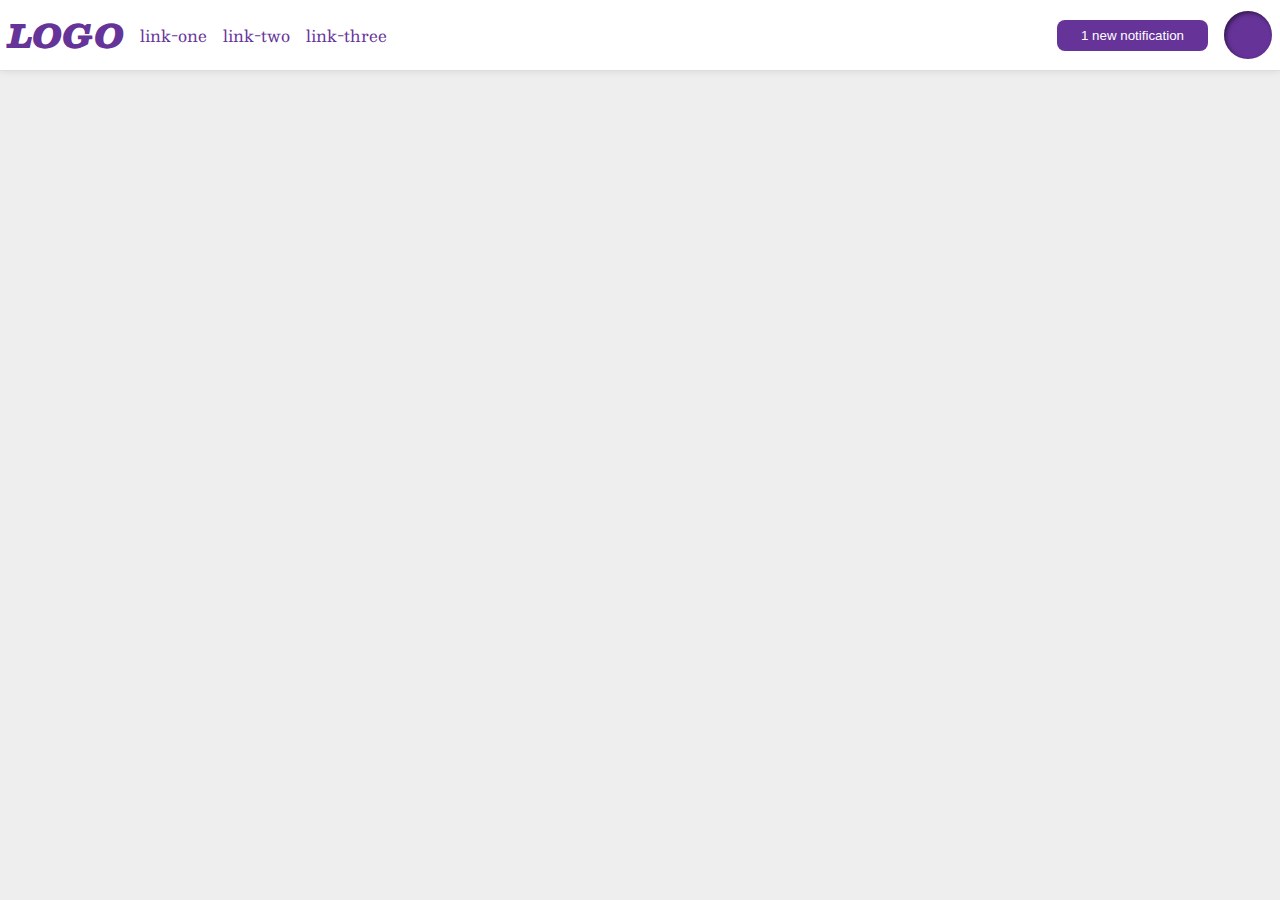
<file: flex/03-flex-header-2/index.html>
<!DOCTYPE html>
<html lang="en">
  <head>
    <meta charset="UTF-8">
    <meta http-equiv="X-UA-Compatible" content="IE=edge">
    <meta name="viewport" content="width=device-width, initial-scale=1.0">
    <title>Flex Header 2</title>
    <link rel="stylesheet" href="style.css">
  </head>
  <body>
    <div class="header">
      <div class="left-nav">
        <div class="logo">
          LOGO
        </div>
        <ul class="links">
          <li><a href="google.com">link-one</a></li>
          <li><a href="google.com">link-two</a></li>
          <li><a href="google.com">link-three</a></li>
        </ul>
      </div>
      <div class="right-nav">
        <button class="notifications">
          1 new notification
        </button>
        <div class="profile-image"></div>
      </div>
    </div>
  </body>
</html>
</file>
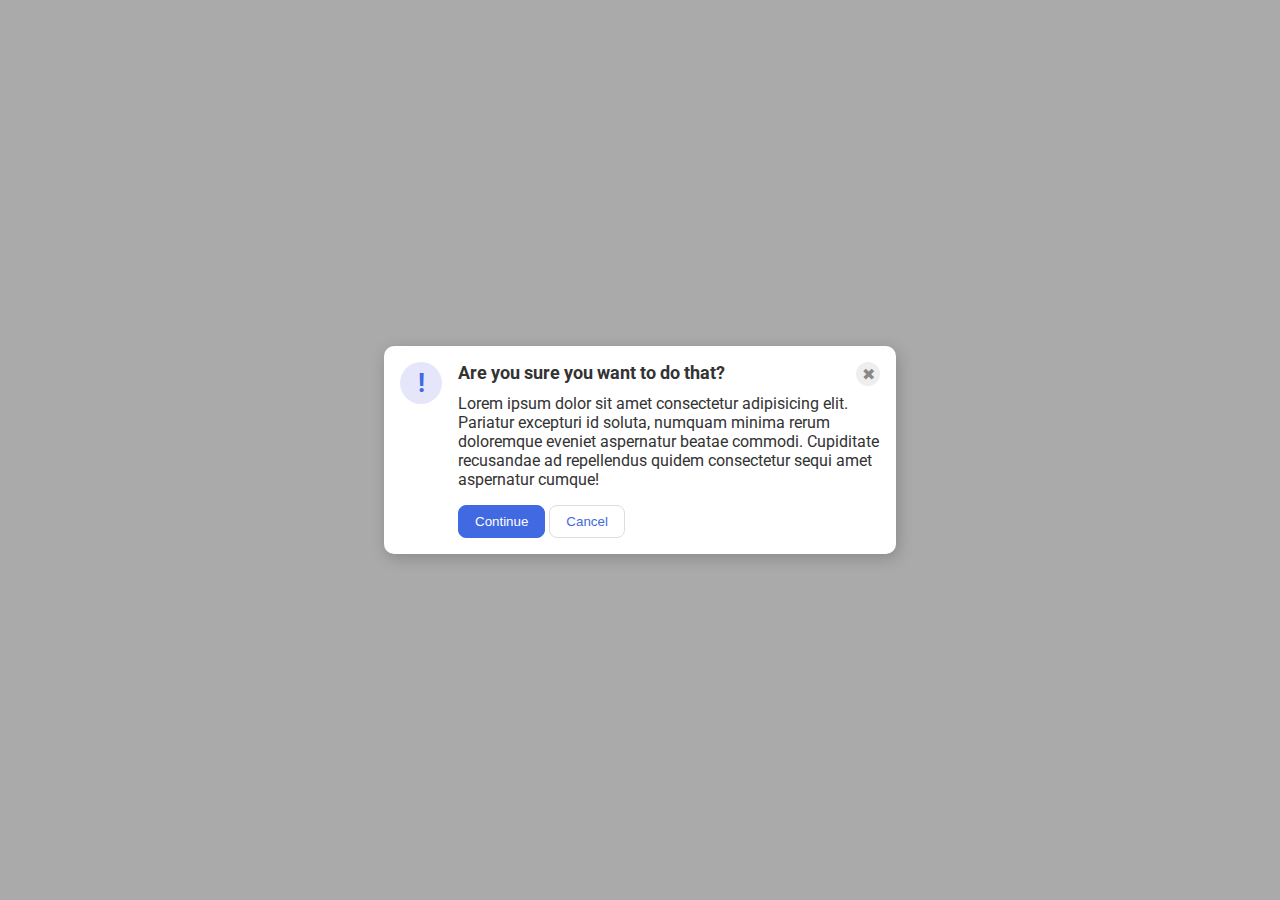
<file: flex/05-flex-modal/index.html>
<!DOCTYPE html>
<html lang="en">
  <head>
    <meta charset="UTF-8">
    <meta http-equiv="X-UA-Compatible" content="IE=edge">
    <meta name="viewport" content="width=device-width, initial-scale=1.0">
    <link rel="stylesheet" href="style.css">
    <title>Modal</title>
  </head>
  <body>
    <div class="modal">
      <div class="icon">!</div>
      <div class="container">
      <div class="header">Are you sure you want to do that?
      <div class="close-button">✖</div>
      </div>
      <div class="text">Lorem ipsum dolor sit amet consectetur adipisicing elit. Pariatur excepturi id soluta, numquam minima rerum doloremque eveniet aspernatur beatae commodi. Cupiditate recusandae ad repellendus quidem consectetur sequi amet aspernatur cumque!</div>
      <button class="continue">Continue</button>
      <button class="cancel">Cancel</button>
    </div>
    </div>
  </body>
</html>
</file>
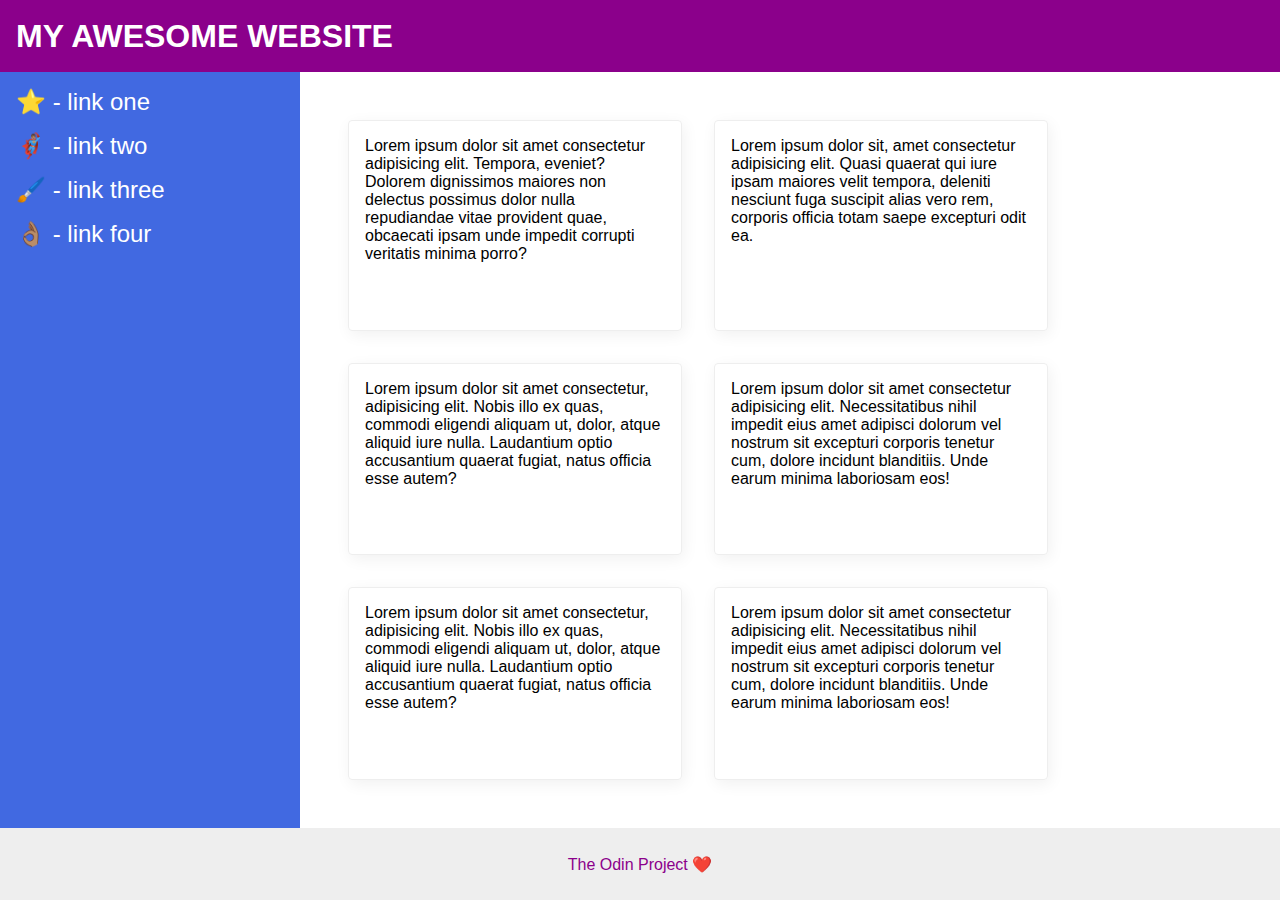
<file: flex/07-flex-layout-2/index.html>
<!DOCTYPE html>
<html lang="en">
  <head>
    <meta charset="UTF-8">
    <meta http-equiv="X-UA-Compatible" content="IE=edge">
    <meta name="viewport" content="width=device-width, initial-scale=1.0">
    <title>The Holy Grail</title>
    <link rel="stylesheet" href="style.css">
  </head>
  <body>
    <div class="header">
      MY AWESOME WEBSITE
    </div>
    <div class="body">
      <div class="sidebar">
        <ul>
          <li><a href="#">⭐ - link one</a></li>
          <li><a href="#">🦸🏽‍♂️ - link two</a></li>
          <li><a href="#">🖌️ - link three</a></li>
          <li><a href="#">👌🏽 - link four</a></li>
        </ul>
      </div>
      <div class="container">
        <div class="card">Lorem ipsum dolor sit amet consectetur adipisicing elit. Tempora, eveniet? Dolorem dignissimos maiores non delectus possimus dolor nulla repudiandae vitae provident quae, obcaecati ipsam unde impedit corrupti veritatis minima porro?</div>
        <div class="card">Lorem ipsum dolor sit, amet consectetur adipisicing elit. Quasi quaerat qui iure ipsam maiores velit tempora, deleniti nesciunt fuga suscipit alias vero rem, corporis officia totam saepe excepturi odit ea.</div>
        <div class="card">Lorem ipsum dolor sit amet consectetur, adipisicing elit. Nobis illo ex quas, commodi eligendi aliquam ut, dolor, atque aliquid iure nulla. Laudantium optio accusantium quaerat fugiat, natus officia esse autem?</div>
        <div class="card">Lorem ipsum dolor sit amet consectetur adipisicing elit. Necessitatibus nihil impedit eius amet adipisci dolorum vel nostrum sit excepturi corporis tenetur cum, dolore incidunt blanditiis. Unde earum minima laboriosam eos!</div>
        <div class="card">Lorem ipsum dolor sit amet consectetur, adipisicing elit. Nobis illo ex quas, commodi eligendi aliquam ut, dolor, atque aliquid iure nulla. Laudantium optio accusantium quaerat fugiat, natus officia esse autem?</div>
        <div class="card">Lorem ipsum dolor sit amet consectetur adipisicing elit. Necessitatibus nihil impedit eius amet adipisci dolorum vel nostrum sit excepturi corporis tenetur cum, dolore incidunt blanditiis. Unde earum minima laboriosam eos!</div>
      </div>  
    </div>
    <div class="footer">
      The Odin Project ❤️
    </div>
  </body>
</html>
</file>
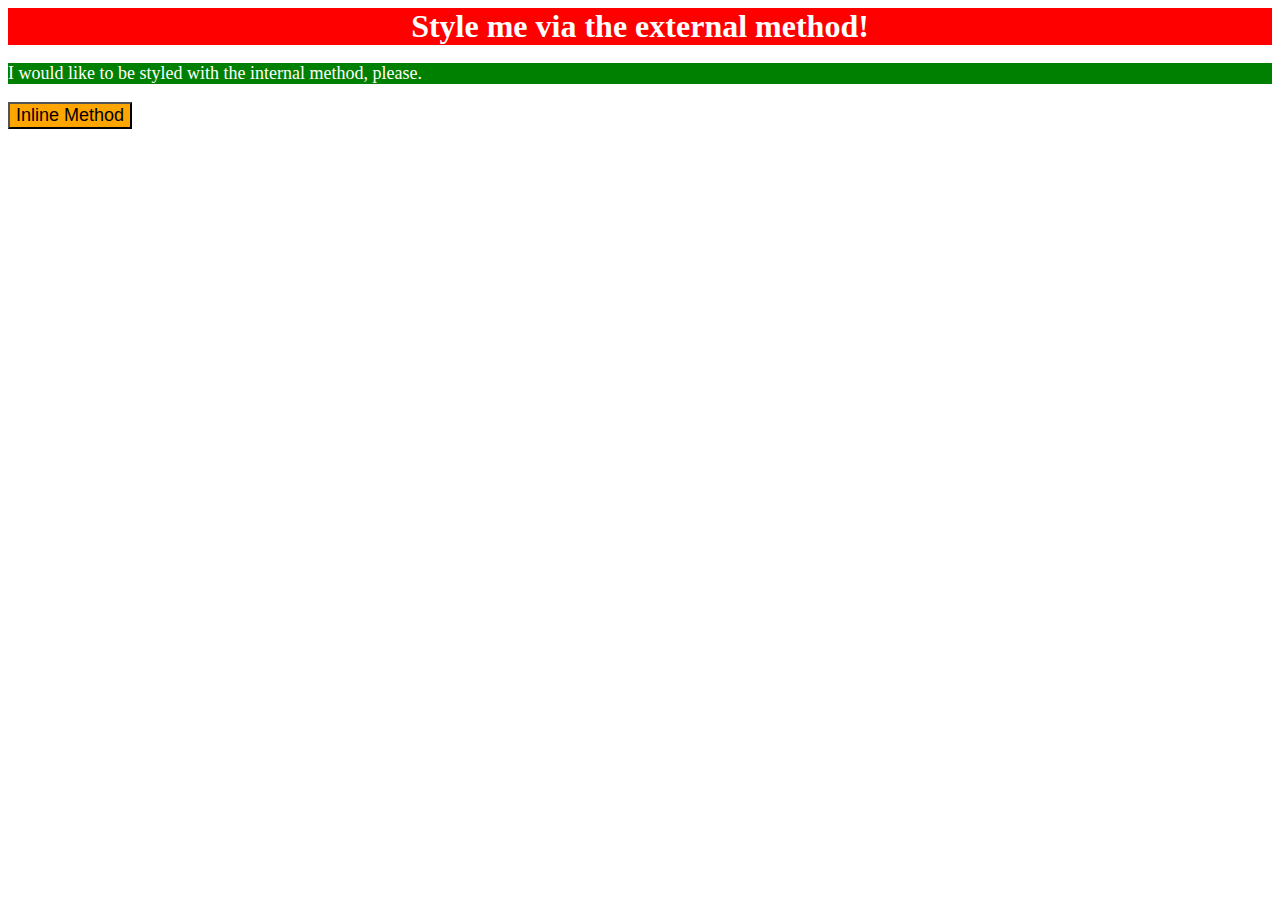
<file: foundations/01-css-methods/index.html>
<!DOCTYPE html>
<html lang="en">
  <head>
    <meta charset="UTF-8">
    <meta http-equiv="X-UA-Compatible" content="IE=edge">
    <meta name="viewport" content="width=device-width, initial-scale=1.0">
    <title>Methods for Adding CSS</title>
    <link rel="stylesheet" href="./styles.css">
    
    <style>
      p {
        background-color: green;
        color: white;
        font-size: 18px;
      }
    </style>
  </head>
  <body>
    <div>Style me via the external method!</div>
    <p>I would like to be styled with the internal method, please.</p>
    <button style="background-color: orange; font-size: 18px;" >Inline Method</button>
  </body>
</html>
</file>
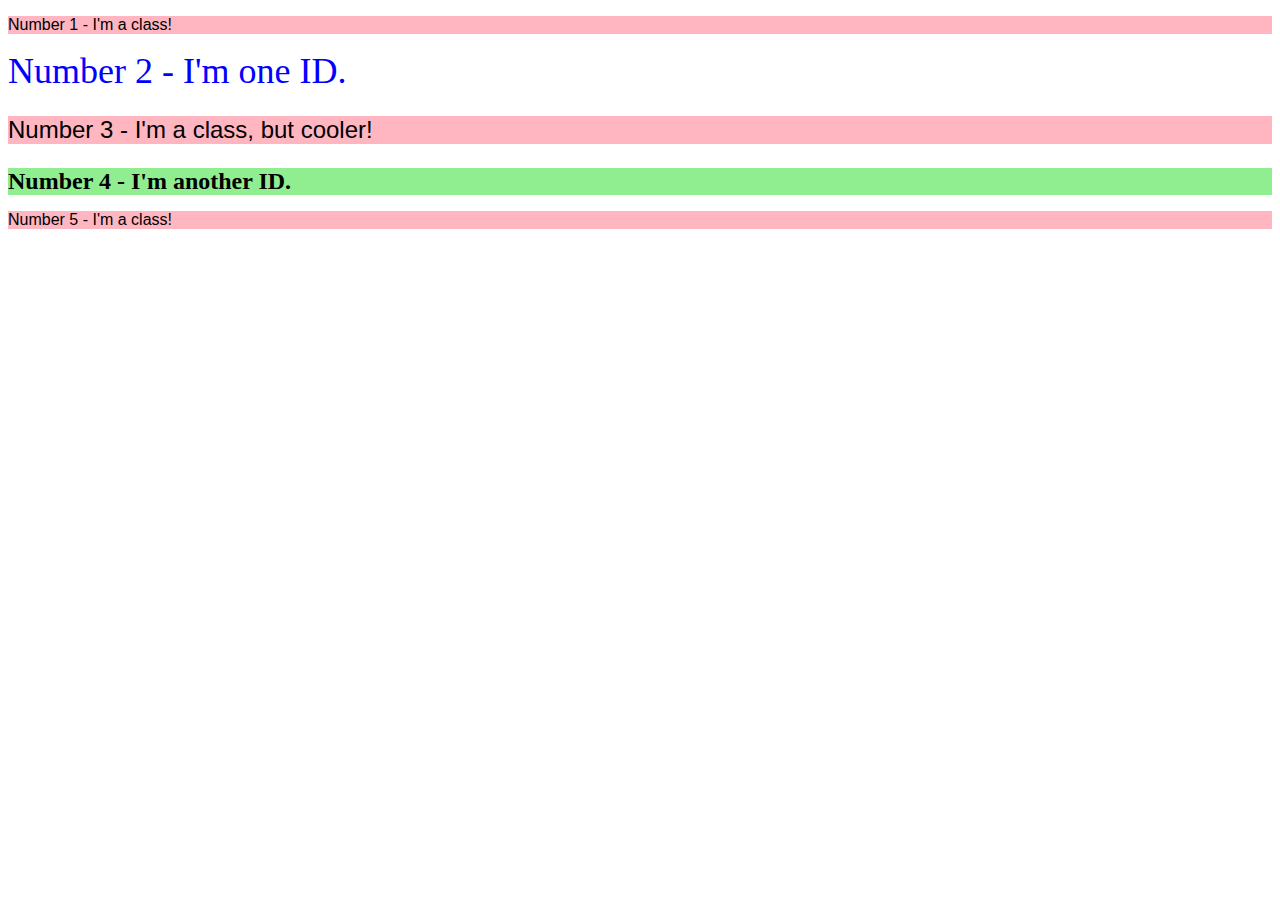
<file: foundations/02-class-id-selectors/index.html>
<!DOCTYPE html>
<html lang="en">
  <head>
    <meta charset="UTF-8">
    <meta http-equiv="X-UA-Compatible" content="IE=edge">
    <meta name="viewport" content="width=device-width, initial-scale=1.0">
    <title>Class and ID Selectors</title>
    <link rel="stylesheet" href="style.css">
  </head>
  <body>
    <p class="odd">Number 1 - I'm a class!</p>
    <div id="two">Number 2 - I'm one ID.</div>
    <p class="odd adjust-font-size">Number 3 - I'm a class, but cooler!</p>
    <div id="four" class="adjust-font-size">Number 4 - I'm another ID.</div>
    <p class="odd">Number 5 - I'm a class!</p>
  </body>
</html>
</file>
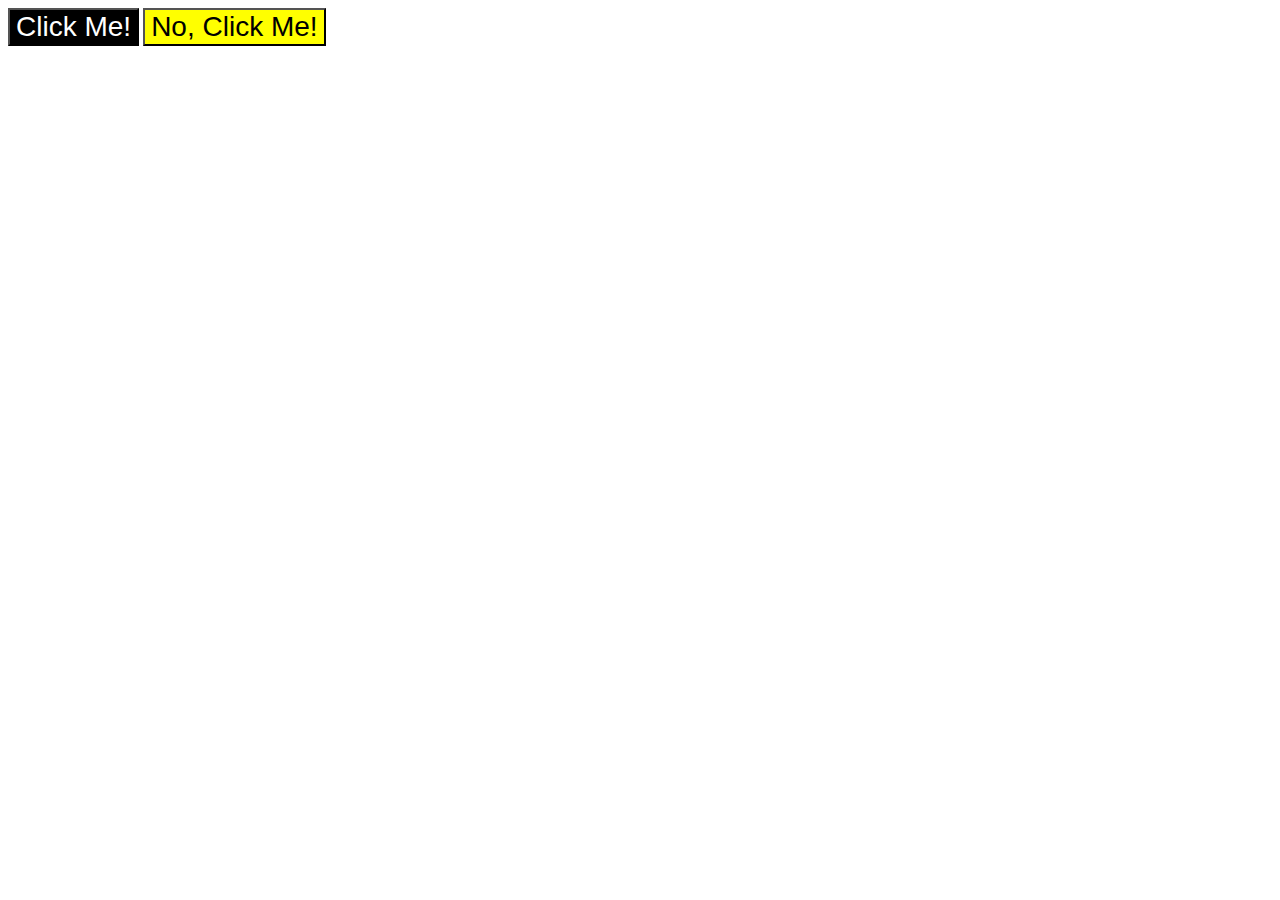
<file: foundations/03-grouping-selectors/index.html>
<!DOCTYPE html>
<html lang="en">
  <head>
    <meta charset="UTF-8">
    <meta http-equiv="X-UA-Compatible" content="IE=edge">
    <meta name="viewport" content="width=device-width, initial-scale=1.0">
    <title>Grouping Selectors</title>
    <link rel="stylesheet" href="style.css">
  </head>
  <body>
    <button class="black-button">Click Me!</button>
    <button class="yellow-button">No, Click Me!</button>
  </body>
</html>
</file>
<file: flex/03-flex-header-2/style.css>
/* this is some magical font-importing.  
you'll learn about it later. */
@import url('https://fonts.googleapis.com/css2?family=Besley:ital,wght@0,400;1,900&display=swap');

body {
  margin: 0;
  background: #eee;
  font-family: Besley, serif;
}

.header {
  display: flex;
  padding: 8px;
  justify-content: space-between;
  background: white;
  border-bottom: 1px solid #ddd;
  box-shadow: 0 0 8px rgba(0,0,0,.1);
}

.left-nav,
.right-nav {
  display: flex;
  align-items: center;
  gap: 16px;
}

.profile-image {
  background: rebeccapurple;
  box-shadow: inset 2px 2px 4px rgba(0,0,0,.5);
  border-radius: 50%;
  width: 48px;
  height: 48px;
}

.logo {
  color: rebeccapurple;
  font-size: 32px;
  font-weight: 900;
  font-style: italic;
}

button {
  border: none;
  border-radius: 8px;
  background: rebeccapurple;
  color: white;
  padding: 8px 24px;
}

a {
  /* this removes the line under our links */
  text-decoration: none;
  color: rebeccapurple;
}

ul {
  display: flex;
  margin: 0;
  padding: 0;
  gap: 16px;
  list-style-type: none;
}
</file>
<file: flex/05-flex-modal/style.css>
@import url('https://fonts.googleapis.com/css2?family=Roboto:wght@400;700&display=swap');

html, body {
  height: 100%;
}

body {
  font-family: Roboto, sans-serif;
  margin: 0;
  background: #aaa;
  color: #333;
  /* I'll give you this one for free lol */
  display: flex;
  align-items: center;
  justify-content: center;
}

.modal {
  display: flex;
  gap: 16px;
  padding: 16px;
  background: white;
  width: 480px;
  border-radius: 10px;
  box-shadow: 2px 4px 16px rgba(0,0,0,.2);
}

.text {
  margin-bottom: 16px;
}

.header {
  display: flex;
  justify-content: space-between;
  font-size: 18px;
  font-weight: bold;
  margin-bottom: 8px;
}

.icon {
  color: royalblue;
  font-size: 26px;
  font-weight: 700;
  background: lavender;
  width: 42px;
  height: 42px;
  border-radius: 50%;
  display: flex;
  flex-shrink: 0;
  align-items: center;
  justify-content: center;
}

.close-button {
  background: #eee;
  border-radius: 50%;
  color: #888;
  font-weight: 400;
  font-size: 16px;
  height: 24px;
  width: 24px;
  display: flex;
  align-items: center;
  justify-content: center;
}

button {
  padding: 8px 16px;
  border-radius: 8px;
}

button.continue {
  background: royalblue;
  border: 1px solid royalblue;
  color: white;
}

button.cancel {
  background: white;
  border: 1px solid #ddd;
  color: royalblue;
}
</file>
<file: flex/07-flex-layout-2/style.css>
body {
  font-family: -apple-system, BlinkMacSystemFont, 'Segoe UI', Roboto, Oxygen, Ubuntu, Cantarell, 'Open Sans', 'Helvetica Neue', sans-serif;
  margin: 0;
  min-height: 100vh;
  display: flex;
  flex-direction: column;
}

.header {
  height: 72px;
  background: darkmagenta;
  color: white;
  font-size: 32px;
  font-weight: 900;
  display: flex;
  align-items: center;
  padding: 0 16px;
}

.body {
  display: flex;
  flex: 1;
}

.sidebar {
  width: 300px;
  background: royalblue;
  box-sizing: border-box;
  flex-shrink: 0;
  padding: 16px;
}

.footer {
  height: 72px;
  background: #eee;
  color: darkmagenta;
  display: flex;
  justify-content: center;
  align-items: center;
}

.container {
  display: flex;
  flex-wrap: wrap;
  padding: 32px;
}

ul {
  list-style-type: none;
  padding: 0;
  margin: 0;
}

li {
  margin-bottom: 16px;
}

a {
  color: white;
  text-decoration: none;
  font-size: 24px;
}
.card {
  border: 1px solid #eee;
  box-shadow: 2px 4px 16px rgba(0,0,0,.06);
  border-radius: 4px;
  width: 300px;
  padding: 16px;
  margin: 16px;
}
</file>
<file: foundations/01-css-methods/styles.css>
/* styles.css */

div {
    background-color: red;
    color:white;
    font-size: 32px;
    text-align: center;
    font-weight: bold;
}
</file>
<file: foundations/02-class-id-selectors/style.css>
/* style.css */
.odd {
    /* hex example */
    background-color: #ffb6c1;
    font-family: Verdana, "DejaVus Sans", sans-serif;
}
.adjust-font-size {
    font-size: 24px;
}
#two {
    color: #0000ff;
    font-size: 36px;
}
#four {
    background-color: #90ee90;
    font-weight: bold;
}
</file>
<file: foundations/03-grouping-selectors/style.css>
/* stylesheet */
.black-button,
.yellow-button {
    font-size: 28px;
    font-family: Helvetica, "Times New Roman", sans-serif;
}
.black-button {
    color: #ffff;
    background-color: #000000;
}
.yellow-button {
    background-color: #ffff00;
}
</file>
